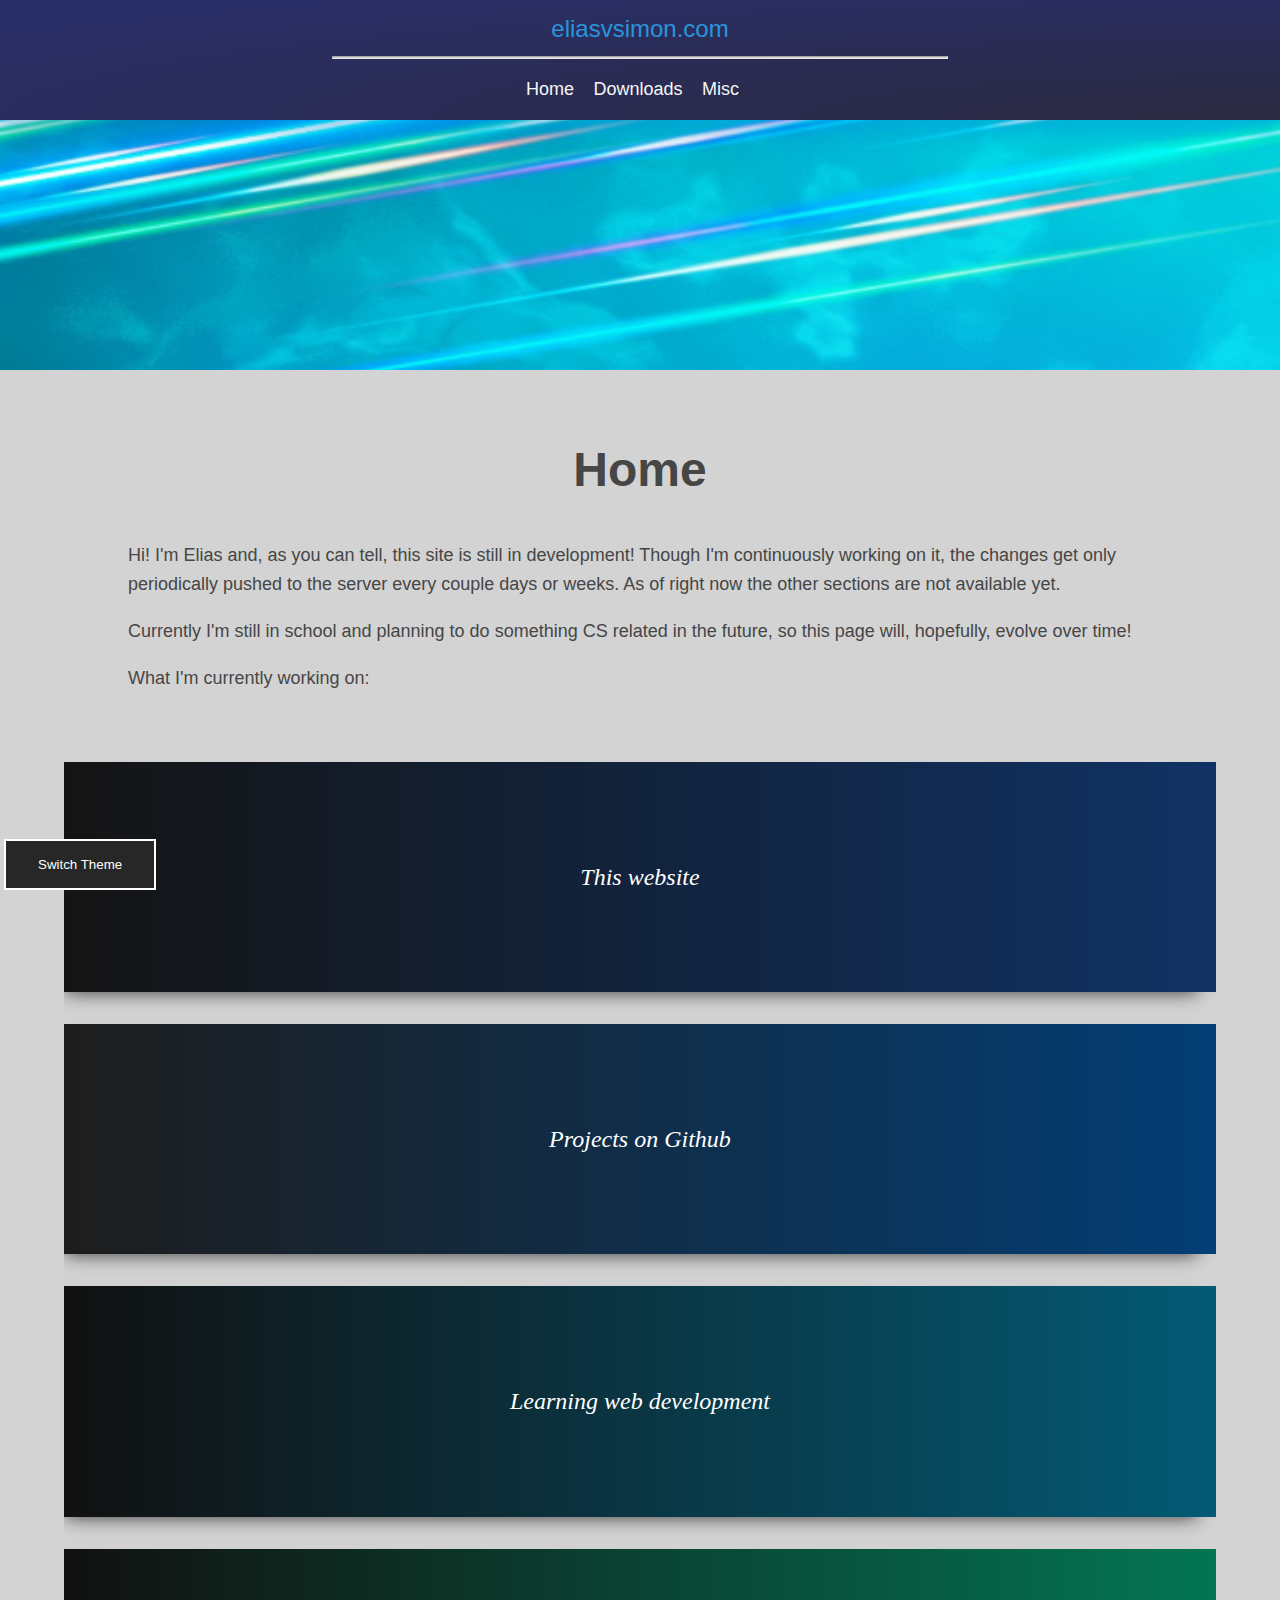
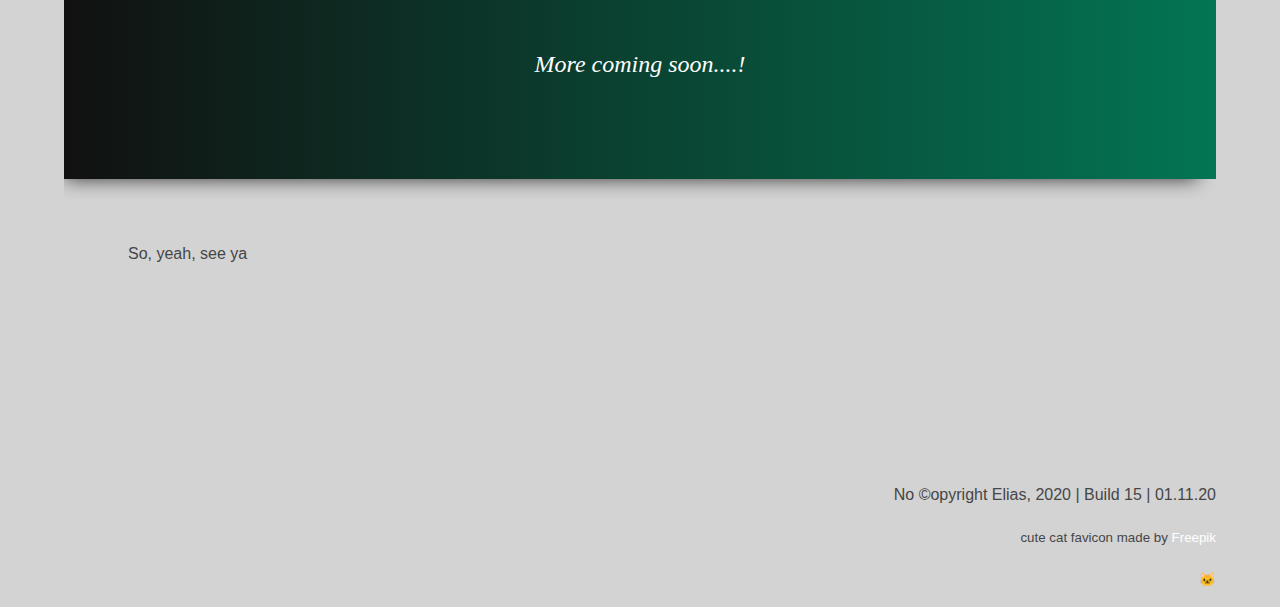
<file: index.html>
<!-- 🚨🚨🚨 STATUS: InDev 🚨🚨🚨 -->
<!DOCTYPE html>
<html lang="en">
<head>
    <meta charset="utf-8"/>
    <meta name="description" content="Elias personal website">
    <meta name="viewport" content="width=device-width, initial-scale=1.0">
    <link rel="shortcut icon" type="image/x-icon" href="/images/favicon.ico">
    <title>meow</title>
    <link rel="stylesheet" type="text/css" href="css/style.css">
    <noscript>
        <div style="text-align: center; border: 2px solid red; padding: 5px">
        <h1>Looks like you have disabled JavaScript. Javscript is this cool new space age technology that's definetly worth checking out!</h1></div>
    </noscript>
</head>
<body class='light-theme'>
 
   
   
  <header id="main-header">
        <div class="container">
            <h1 id="titel">eliasvsimon.com</h1>
        </div>
    </header>
    <nav id="navbar">
        <div class="container">
            <div id="logo">
                eliasvsimon.com
            </div>
            <hr id="navbar-hr">
            <div id="navbar-list">
                <ul>
                    <li><a href="#">Home</a></li>
                    <li><a href="downloads.html">Downloads</a></li>
                    <li><a href="misc.html">Misc</a></li>
                </ul>
            </div>
        
        </div>
    </nav>

    <section id="showcase">
        <div class="container">
        </div>
    </section>

 

    <div class="container">
        <section id="main">
            <h1>Home</h1>
            <p>Hi! I'm Elias and, as you can tell, this site is still in development! Though I'm continuously working on it, the changes get only periodically pushed to the server every couple days or weeks. As of right now the other sections are not available yet.</p>
            <p>Currently I'm still in school and planning to do something CS related in the future, so this page will, hopefully, evolve over time!</p>
            <p>What I'm currently working on:</p>
        </section>
    </div>

    <br>
    
        <button id='switch-button'>Switch Theme</button>
    </div>
    <br>

    <div class="wrapper">
        <div class="box box1">This website</div>
        <div class="box box2"><a href="https://github.com/EliasVincent" target="blank">Projects on Github</a></div>
        <div class="box box3">Learning web development</div>
        <div class="box box4">More coming soon....!</div>
    </div>
 
    <br>
    
    <div class="container">
        <div id="bottom-text">
            <p>So, yeah, see ya</p>
        </div>
    </div>

    <div style="margin-top: 200px;"></div>

    <footer id="main-footer">
        <p>No &copy;opyright Elias, 2020 | Build 15 | 01.11.20</p>
        <p><small>cute cat favicon made by <a href="https://www.flaticon.com/authors/freepik" title="Freepik">Freepik</a></small></p>
        <p><small>🐱</small></p>
    </footer>
    </div>
    <script src="js/main.js"></script>

    <!-- uncomment to make it easier to scroll <div style="margin-top: 400px;">
    </div> -->

</body>
</html>
</file>
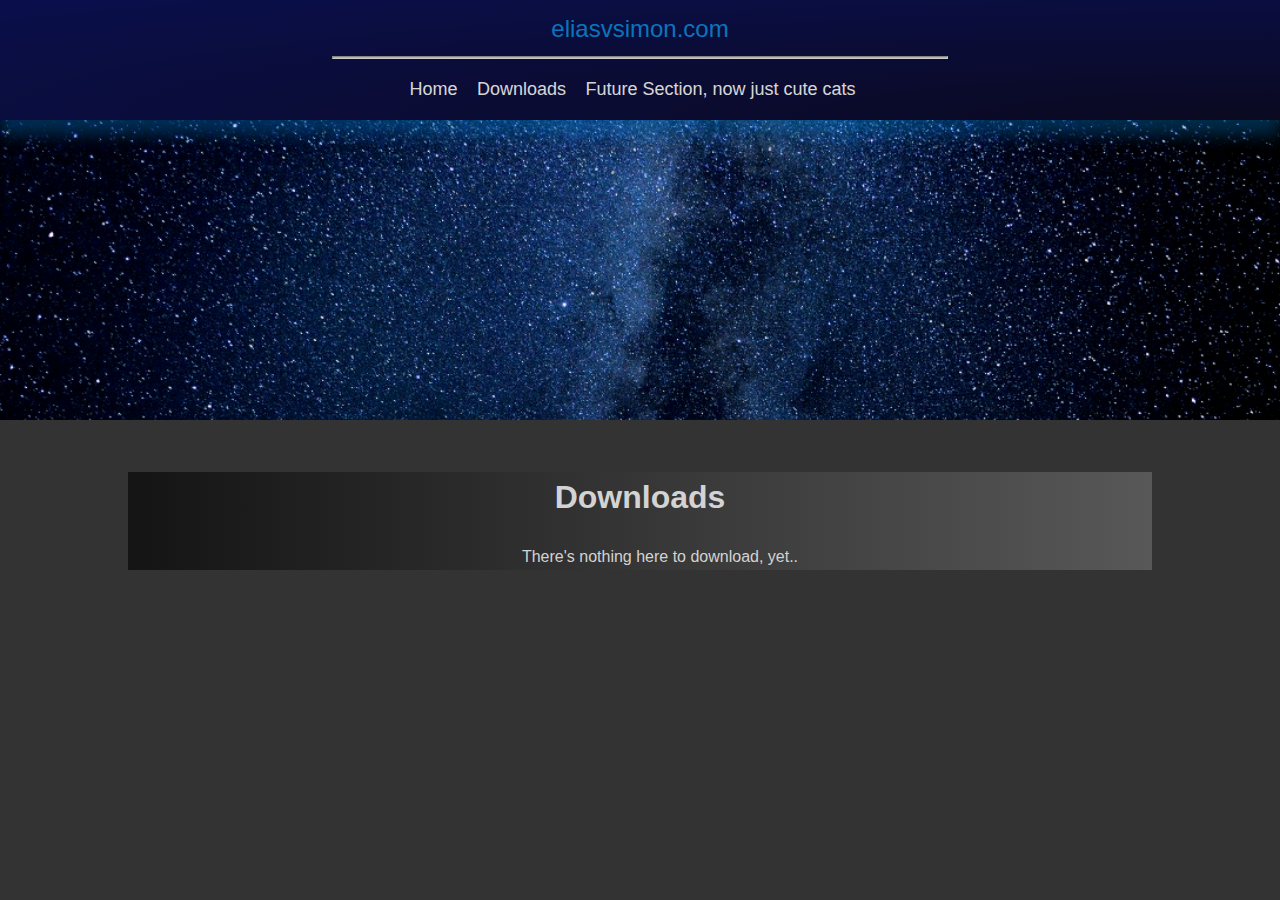
<file: downloads.html>
<!DOCTYPE html>
<html lang="en">
<head>
    <meta charset="utf-8"/>
    <!-- no-cache since this is still continuously updated -->
    <meta http-equiv="cache-control" content="no-cache"/>
    <meta name="description" content="Elias personal website">
    <meta name="viewport" content="width=device-width, initial-scale=1.0">
    <link rel="shortcut icon" type="image/x-icon" href="/images/favicon.ico">
    <title>Downloads</title>
    <link rel="stylesheet" type="text/css" href="css/style.css"> 
</head>
<body>

    <header id="main-header">
        <div class="container">
            <h1 id="titel">catto websito</h1>
        </div>
    </header>

    <nav id="navbar">
        <div class="container">
            <div id="logo">
                eliasvsimon.com
            </div>
            <hr id="navbar-hr">
            <div id="navbar-list">
                <ul>
                    <li><a href="index.html">Home</a></li>
                    <li><a href="downloads.html">Downloads</a></li>
                    <li><a href="misc.html">Future Section, now just cute cats</a></li>
                </ul>
            </div>
        
        </div>
    </nav>

    <section id="downloads-showcase">
        <div class="container">
        </div>
    </section>

    <div class="container">
        <section id="downloads-main">
            <h1>Downloads</h1>
                <ul id="downloads-list">
                    <li>There's nothing here to download, yet..</li>
                </ul>
        </section>
    </div>

  <script src="js/main.js"></script>
</body>
</html>
</file>
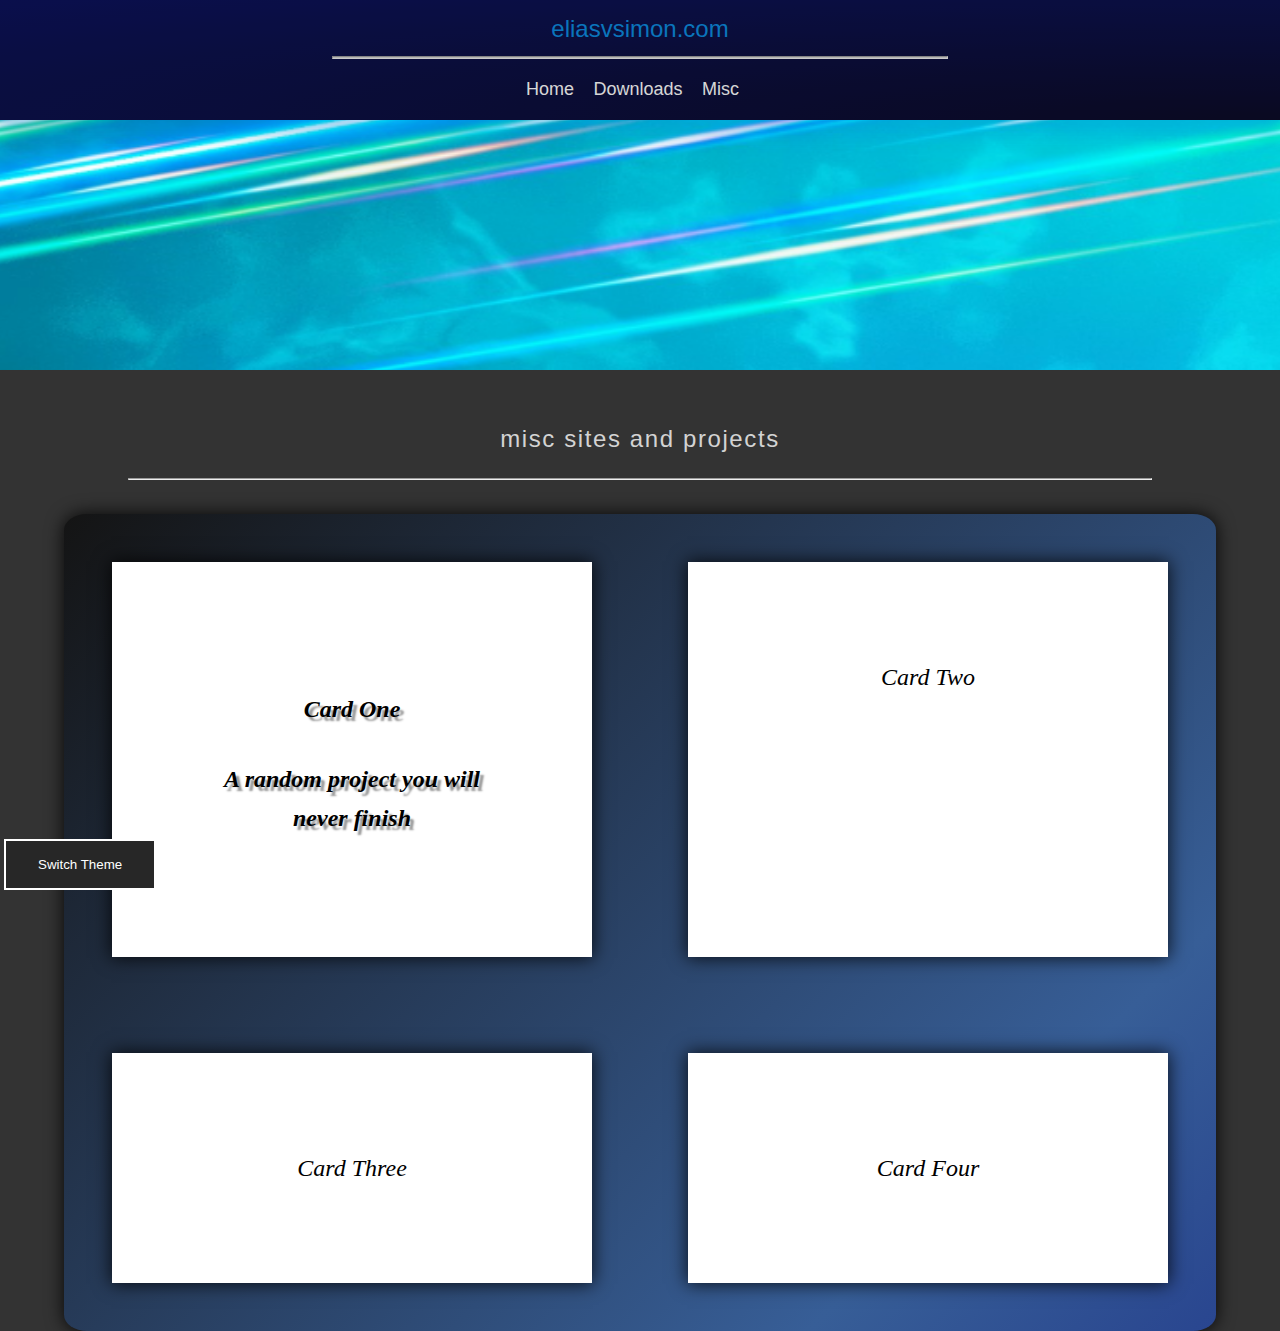
<file: misc.html>
<!DOCTYPE html>
<html lang="en">
<head>
    <meta charset="UTF-8">
    <meta name="description" content="Elias personal website">
    <meta name="viewport" content="width=device-width, initial-scale=1.0">
    <link rel="shortcut icon" type="image/x-icon" href="/images/favicon.ico">
    <link rel="stylesheet" type="text/css" href="css/style.css">
    <noscript>
        <div style="text-align: center; border: 2px solid red; padding: 5px">
        <h1>Looks like you have disabled JavaScript. Javscript is this cool new space age technology that's definetly worth checking out!</h1></div>
    </noscript>
    <title>Misc</title>
</head>
<body>

    <header id="main-header">
        <div class="container">
            <h1 id="titel">eliasvsimon.com</h1>
        </div>
    </header>
    <nav id="navbar">
        <div class="container">
            <div id="logo">
                eliasvsimon.com
            </div>
            <hr id="navbar-hr">
            <div id="navbar-list">
                <ul>
                    <li><a href="index.html">Home</a></li>
                    <li><a href="downloads.html">Downloads</a></li>
                    <li><a href="misc.html">Misc</a></li>
                </ul>
            </div>
        
        </div>
    </nav>

    <section id="showcase">
        <div class="container">
        </div>
    </section>


    <div class="container">
        <h2 id="misc-header">misc sites and projects</h2>
        <hr>
        <br>
    </div>

    <div class="misc-cards">
        <div class="cards card1">
            <h4>Card One</h4>
            <p>A random project you will never finish</p>
        </div>
        <div class="cards card2">Card Two</div>
        <div class="cards card3">Card Three</div>
        <div class="cards card4">Card Four</div>
    </div>

    <button id='switch-button'>Switch Theme</button>
    <script src="js/main.js"></script>
</body>
</html>
</file>
<file: css/style.css>
body{
    background-color: #333;
    color: lightgray;
    font-family: Arial, Helvetica, sans-serif;
    font-size: 18;
    line-height: 1.6;
    margin:0;

    transition:all 0.5s ease-out;

    scroll-behavior: smooth;

}

.light-theme {
        background-color: lightgray;
        color: rgb(70, 70, 70);
    }


.container{
    width: 80%;
    margin: auto;
    overflow: hidden;
}

#main-header{
    display: none;
    background-color: #333;
    color:#ffff;
    text-align: center;
    padding:0;
    /* makes header smaller but text will look weird. height:80px; */

    animation-name: header-reveal;
    animation-duration: 3s;
    animation-fill-mode: forwards;

}

@keyframes header-reveal {
    /* the 25% will let it stay at dark grey for a little longer  */
    0% {background-color: #333;}
    25% {background-color: #333;}
    100% {background-color: rgb(0, 118, 197);}
}

#main-header h1{
    color: rgb(228, 228, 228);
    letter-spacing: 0.5em;
    opacity: 0;

    animation-name: header-name-reveal;
    animation-duration: 2s;
    animation-delay: 2s;
    animation-fill-mode: forwards;
}

@keyframes header-name-reveal {
    0% {opacity: 0;}
    100% {opacity: 1;}
}

.sticky {
    position: fixed;
    top: 0;
    width: 100%
  }

  .sticky2 {
    position: fixed;
    top: 0;
    width: 100%
  }

#navbar{
    /* remove position and width to get back full showcase */

    /* position: fixed;
    width: 100%; */
    background: radial-gradient( #00001d, #000753);
    /* background-image:url(../images/navbar.png); */
    background-repeat: no-repeat;
    background-size: 200% 200%;
    color:white;
    opacity: 80%;

    transition: 0.3s ease-in-out;
    animation-name: navbar-bg-animation;
    animation: Diagonal alternate 5s infinite;
}

@keyframes navbar-bg-animation {
    0% {background-position: 0% 50%}
    100% {background-position: 100% 50%}
}

#navbar:hover {
    color: rgb(0, 134, 223);
    box-shadow: 0 15px 15px rgba(0, 134, 223, .4);
}


#navbar ul{
    padding:0;
    list-style:none;
    text-align: center;

    animation-name: navbar-links-fade-in;
    animation-duration: 2s;
    animation-fill-mode: forwards;
}

@keyframes navbar-links-fade-in {
    0% {opacity: 0;}
    100% {opacity: 1;}
}

#navbar li{
    display: inline;
    text-align: center;
}

#navbar a{
    color:white;
    text-decoration: none;
    text-align: center;
    font-size: 18px;
    padding-right: 15px;

    transition: 0.8s;
}

#navbar a:hover{
    color:rgba(149, 213, 255, 0.4);
}

a:hover{
    text-shadow: 0 0px 65px rgba(228, 228, 228, 0.4);
}

#logo {
    font-size: 24px;
    padding-top: 10px;
    text-align: center;

    animation-name:logo-reveal;
    animation-duration: 4s;
    animation-fill-mode: forwards;
    animation-timing-function: ease-out;
}

@keyframes logo-reveal {
    0% {opacity: 0;}
    100% {opacity: 1;}
}

#navbar-hr {
    height: 1px;
    width: 60%;
    background: lightgray;

    animation-name: navbar-hr-fade-in;
    animation-duration: 4s;
    animation-iteration-count:infinite;
}

@keyframes navbar-hr-fade-in {
    0% {}
    50% {opacity: 0.75;background:rgb(80, 185, 255) }
    100% {}
}


#showcase{
    background-image:url(../images/showcase.png);
    
    background-position: center;
    background-repeat: no-repeat;
    background-size: 200% 200%;
    min-height: 250px;
    margin-bottom: 30px;
    text-align: right;


}



#downloads-showcase{
    background-image:url(../images/downloads-showcase.png);
    background-position: center;
    background-repeat: no-repeat;
    background-size: cover;
    min-height: 300px;
    margin-bottom: 30px;
    text-align: right;
}

#main{
    font-size: 24px;
    text-align: center;
    border-radius: 10px;
    border: rgb(33, 111, 255);
}

#main p{
    font-size: 18px;
    text-align: left;
    border-radius: 15px;

}

#downloads-main {
    text-align: center;
    height: 80%;
    margin: auto;

    background-image: repeating-linear-gradient(
        -90deg,
        rgb(209, 208, 255),
        rgb(88, 88, 88),
        rgb(20, 20, 20)
    );
    background-size: 200%;
    background-repeat: no-repeat;
    animation: Diagonal alternate 5s infinite;
    list-style: none;
}

#downloads-list {
    list-style: none;
}

#switch-button {

    position: fixed;
    bottom: 10px;
    left: 4px;
    margin: 0 auto;
    text-align: center;
    display: block;
    
    background-color: rgb(39, 39, 39);
    color: white;
    text-decoration: none;

    padding: 1rem 2rem;
    border: white 2px solid;

    /* cursor pointer makes mouse when hovering over it showing the "click me" cursor */
    cursor: pointer;

    transition: 0.4s ease-in-out;

}

#switch-button:hover {
    color: rgb(255, 255, 255);
    box-shadow: 0 0px 25px rgba(0, 134, 223, .4);
    background-color: rgb(30, 30, 51);

}


.wrapper{
    display: grid;
    /* grid-auto-rows:(10%, auto); */
    grid-gap: 2em;
    width: 90%;
    margin: auto;
    overflow: hidden;
    
}


/* redundant since every box will have it's own image soon
.wrapper >div:nth-child(odd){
    background: rgb(57, 192, 255);
    /* every ungerade zahl (odd) of div has this different color */

/*
.wrapper >div:nth-child(even){
    background: rgb(92, 103, 255);
    /* every ungerade zahl (odd) of div has this different color */

.box{
    color: white;
    text-align: center;
    padding: 4em;
    font-style: oblique;
    font-family: consolas;
    /* box-shadow: 0 10px 10px rgba(0, 9, 47, 0.8); */
    box-shadow: -9px 10px 18px -10px rgba(0,0,0,0.75);
    font-size: 24px;
}

.box1{
    background-image: repeating-linear-gradient(
        -90deg,
        rgb(2, 0, 139),
        rgb(16, 50, 100),
        rgb(20, 20, 20)
    );
    background-size: 200%;
    background-repeat: no-repeat;
    animation: Diagonal alternate 10s infinite;
    
}

@keyframes Diagonal {
    0% {background-position: 0% 50%}
    100% {background-position: 100% 50%}
}

a:link{
    text-decoration: none;
    color:white;
}

a:visited{
    text-decoration: none;
    color:white;
}

.box2{
    background-image: repeating-linear-gradient(
        -90deg,
        rgb(0, 56, 66),
        rgb(3, 62, 117),
        rgb(29, 29, 29)
    );
    background-size: 200%;
    background-repeat: no-repeat;
    animation: Diagonal alternate 8s infinite;
    animation-delay: 2s;
}

.box3{
    background-image: repeating-linear-gradient(
        -90deg,
        rgb(0, 56, 66),
        rgb(3, 90, 117),
        rgb(17, 17, 17)
    );
    background-size: 200%;
    background-repeat: no-repeat;
    
    animation: Diagonal alternate 10s infinite;
    animation-delay: 3s;
}

.box4{
    background-image: repeating-linear-gradient(
        -90deg,
        rgb(0, 56, 66),
        rgb(3, 117, 83),
        rgb(17, 17, 17)
    );
    background-size: 200%;
    background-repeat: no-repeat;
    
    animation: Diagonal alternate 10s infinite;
    animation-delay: 4s;
    border-radius: 0%;
    margin-bottom: 20px;
    
}



#main-footer{
    text-align: right;
    width: 90%;
    margin: auto;
}

/* Site Specific CSS, should be split into multiple css files later */
#misc-header{
    text-align: center;
    font-weight: normal;
    font-family: Helvetica;
    letter-spacing: 1.6px;
}

.misc-cards {
    display: flex;
    justify-content:space-between;
    flex-wrap: wrap;
    height: 90%;
    width: 90%;
    margin: auto;
    overflow: auto;
    background-color: white;
    color: black;
    border-radius: 2%;
    box-shadow: 0px 0px 17px 1px rgba(0,0,0,0.8);

    background-image: repeating-linear-gradient(
        -45deg,
        rgb(2, 0, 122),
        rgb(55, 94, 151),
        rgb(20, 20, 20)
    );

    background-size: 200%;
    background-repeat: no-repeat;
    animation: cards-bg alternate 3s infinite;
}

@keyframes cards-bg {
    0% {background-position: 0% 50%}
    100% {background-position: 100% 50%}
}


.cards {
    text-align: center;
    padding: 4em;
    font-style: oblique;
    font-family: consolas;
    /* box-shadow: 0 10px 10px rgba(0, 9, 47, 0.8); */
    box-shadow: 0px 0px 17px 1px rgba(0,0,0,0.8);
    font-size: 24px;
    margin: 2em;
    min-height: 25%;
    min-width: 25%;
    max-width: 25%;
    max-height: 25%;
    background-color: white;
}

.card1 {
    background-image: url(https://i.pinimg.com/originals/51/bf/9c/51bf9c7fdf0d4303140c4949afd1d7b8.jpg);
    background-repeat: no-repeat;
    background-position: center;
    background-size: 150%;
    text-shadow: 4px 4px 2px rgb(150, 150, 150);
    font-weight: bold;
    
}

.card1:hover{
    background-size: 400%;
    transition: 0.2s ease-out;
    animation-name: why;
    animation-duration: 3s;
    animation-iteration-count: infinite;
    animation-direction: alternate;
}

@keyframes why {
    0% {text-shadow: 4px 4px 2px rgb(150, 150, 150);}
    25% {text-shadow: 4px 4px 2px rgb(209, 38, 38);}
    50% {text-shadow: 4px 4px 2px rgb(36, 216, 12);}
    75% {text-shadow: 4px 4px 2px rgb(1, 13, 173);}
    100% {text-shadow: 4px 4px 2px rgb(0, 0, 0);}
}
</file>
